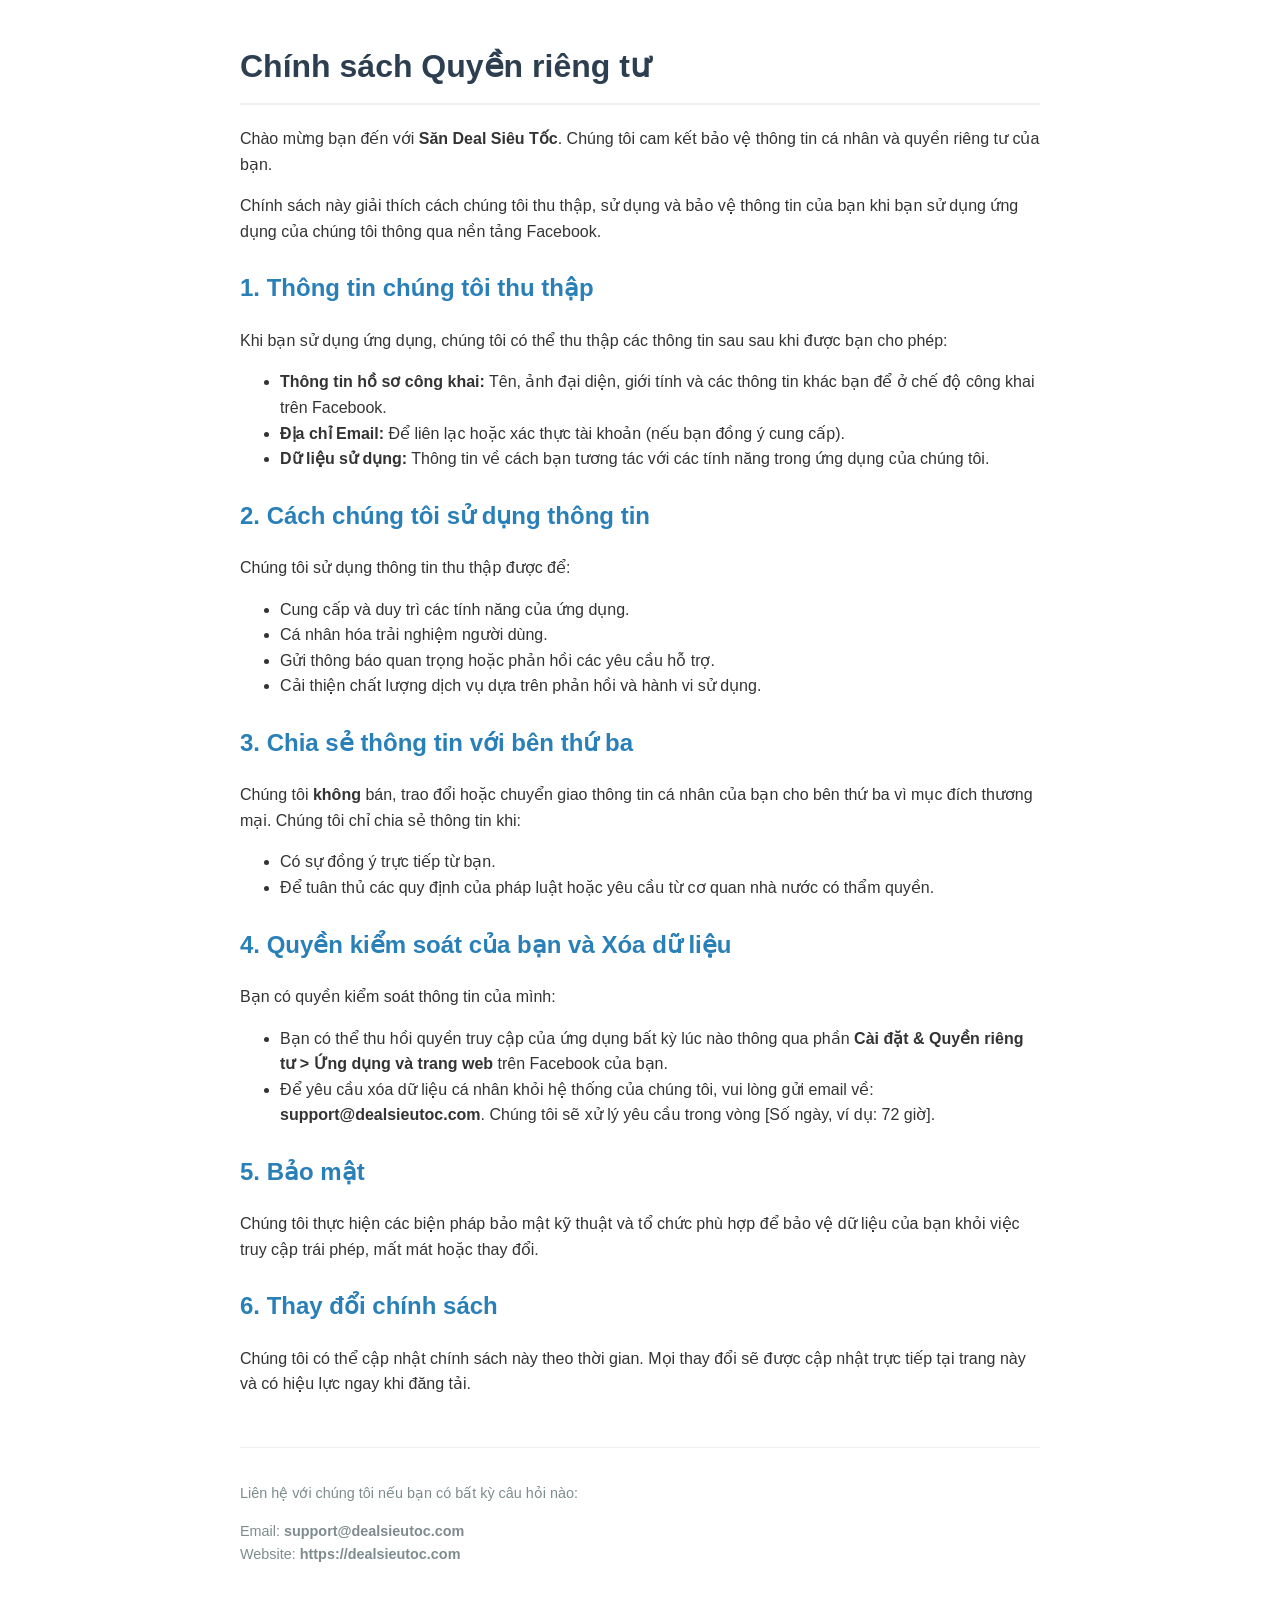
<file: privacy-policy.html>
<!DOCTYPE html>
<html lang="vi">
<head>
    <meta charset="UTF-8">
    <meta name="viewport" content="width=device-width, initial-scale=1.0">
    <title>Chính sách Quyền riêng tư</title>
    <style>
        body { font-family: Arial, sans-serif; line-height: 1.6; color: #333; max-width: 800px; margin: 0 auto; padding: 20px; }
        h1 { color: #2c3e50; border-bottom: 2px solid #eee; padding-bottom: 10px; }
        h2 { color: #2980b9; margin-top: 25px; }
        p { margin-bottom: 15px; }
        ul { margin-bottom: 15px; }
        .footer { margin-top: 50px; font-size: 0.9em; color: #7f8c8d; border-top: 1px solid #eee; padding-top: 20px; }
    </style>
</head>
<body>

    <h1>Chính sách Quyền riêng tư</h1>
    <p>Chào mừng bạn đến với <strong>Săn Deal Siêu Tốc</strong>. Chúng tôi cam kết bảo vệ thông tin cá nhân và quyền riêng tư của bạn.</p>
    <p>Chính sách này giải thích cách chúng tôi thu thập, sử dụng và bảo vệ thông tin của bạn khi bạn sử dụng ứng dụng của chúng tôi thông qua nền tảng Facebook.</p>

    <h2>1. Thông tin chúng tôi thu thập</h2>
    <p>Khi bạn sử dụng ứng dụng, chúng tôi có thể thu thập các thông tin sau sau khi được bạn cho phép:</p>
    <ul>
        <li><strong>Thông tin hồ sơ công khai:</strong> Tên, ảnh đại diện, giới tính và các thông tin khác bạn để ở chế độ công khai trên Facebook.</li>
        <li><strong>Địa chỉ Email:</strong> Để liên lạc hoặc xác thực tài khoản (nếu bạn đồng ý cung cấp).</li>
        <li><strong>Dữ liệu sử dụng:</strong> Thông tin về cách bạn tương tác với các tính năng trong ứng dụng của chúng tôi.</li>
    </ul>

    <h2>2. Cách chúng tôi sử dụng thông tin</h2>
    <p>Chúng tôi sử dụng thông tin thu thập được để:</p>
    <ul>
        <li>Cung cấp và duy trì các tính năng của ứng dụng.</li>
        <li>Cá nhân hóa trải nghiệm người dùng.</li>
        <li>Gửi thông báo quan trọng hoặc phản hồi các yêu cầu hỗ trợ.</li>
        <li>Cải thiện chất lượng dịch vụ dựa trên phản hồi và hành vi sử dụng.</li>
    </ul>

    <h2>3. Chia sẻ thông tin với bên thứ ba</h2>
    <p>Chúng tôi <strong>không</strong> bán, trao đổi hoặc chuyển giao thông tin cá nhân của bạn cho bên thứ ba vì mục đích thương mại. Chúng tôi chỉ chia sẻ thông tin khi:</p>
    <ul>
        <li>Có sự đồng ý trực tiếp từ bạn.</li>
        <li>Để tuân thủ các quy định của pháp luật hoặc yêu cầu từ cơ quan nhà nước có thẩm quyền.</li>
    </ul>

    <h2>4. Quyền kiểm soát của bạn và Xóa dữ liệu</h2>
    <p>Bạn có quyền kiểm soát thông tin của mình:</p>
    <ul>
        <li>Bạn có thể thu hồi quyền truy cập của ứng dụng bất kỳ lúc nào thông qua phần <strong>Cài đặt & Quyền riêng tư > Ứng dụng và trang web</strong> trên Facebook của bạn.</li>
        <li>Để yêu cầu xóa dữ liệu cá nhân khỏi hệ thống của chúng tôi, vui lòng gửi email về: <strong>support@dealsieutoc.com</strong>. Chúng tôi sẽ xử lý yêu cầu trong vòng [Số ngày, ví dụ: 72 giờ].</li>
    </ul>

    <h2>5. Bảo mật</h2>
    <p>Chúng tôi thực hiện các biện pháp bảo mật kỹ thuật và tổ chức phù hợp để bảo vệ dữ liệu của bạn khỏi việc truy cập trái phép, mất mát hoặc thay đổi.</p>

    <h2>6. Thay đổi chính sách</h2>
    <p>Chúng tôi có thể cập nhật chính sách này theo thời gian. Mọi thay đổi sẽ được cập nhật trực tiếp tại trang này và có hiệu lực ngay khi đăng tải.</p>

    <div class="footer">
        <p>Liên hệ với chúng tôi nếu bạn có bất kỳ câu hỏi nào:</p>
        <p>Email: <strong>support@dealsieutoc.com</strong><br>
        Website: <strong>https://dealsieutoc.com</strong><br>
        </p>
    </div>

</body>
</html>
</file>
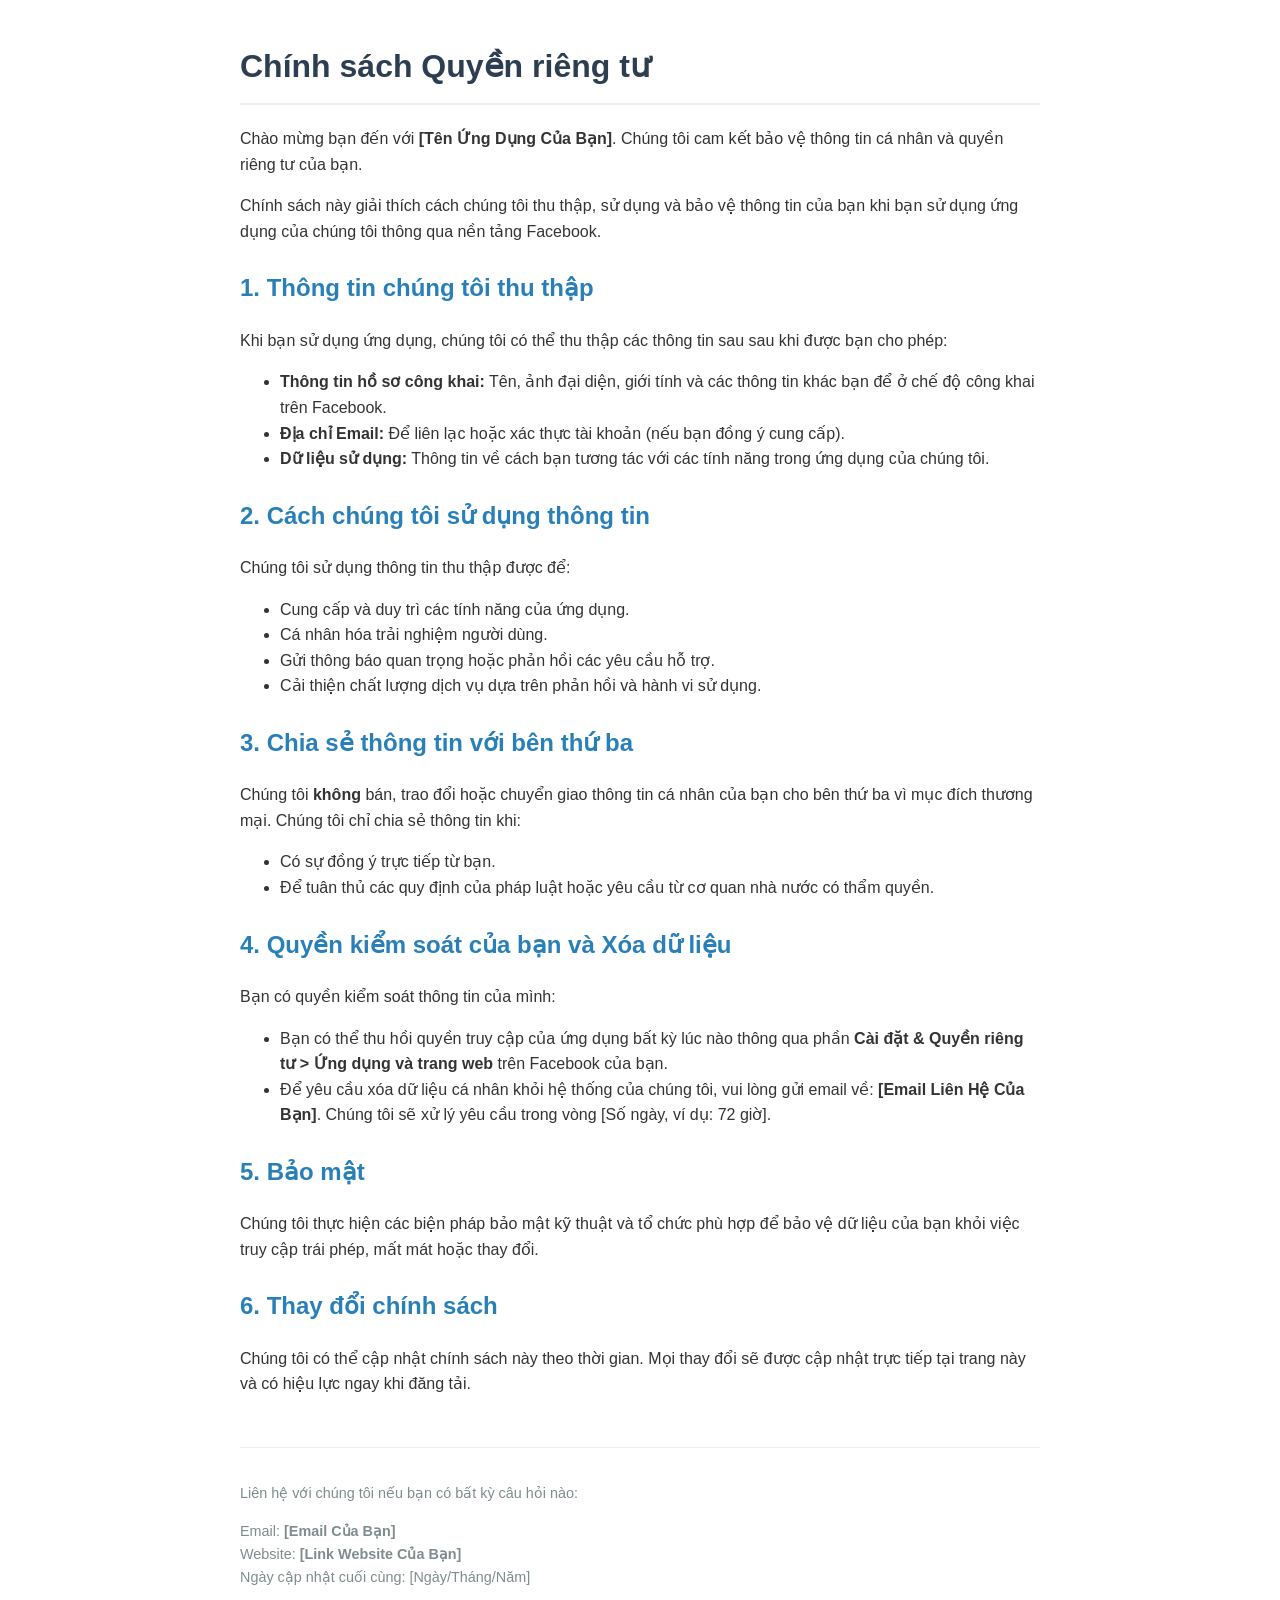
<file: Privacy-Policy.html>
<!DOCTYPE html>
<html lang="vi">
<head>
    <meta charset="UTF-8">
    <meta name="viewport" content="width=device-width, initial-scale=1.0">
    <title>Chính sách Quyền riêng tư</title>
    <style>
        body { font-family: Arial, sans-serif; line-height: 1.6; color: #333; max-width: 800px; margin: 0 auto; padding: 20px; }
        h1 { color: #2c3e50; border-bottom: 2px solid #eee; padding-bottom: 10px; }
        h2 { color: #2980b9; margin-top: 25px; }
        p { margin-bottom: 15px; }
        ul { margin-bottom: 15px; }
        .footer { margin-top: 50px; font-size: 0.9em; color: #7f8c8d; border-top: 1px solid #eee; padding-top: 20px; }
    </style>
</head>
<body>

    <h1>Chính sách Quyền riêng tư</h1>
    <p>Chào mừng bạn đến với <strong>[Tên Ứng Dụng Của Bạn]</strong>. Chúng tôi cam kết bảo vệ thông tin cá nhân và quyền riêng tư của bạn.</p>
    <p>Chính sách này giải thích cách chúng tôi thu thập, sử dụng và bảo vệ thông tin của bạn khi bạn sử dụng ứng dụng của chúng tôi thông qua nền tảng Facebook.</p>

    <h2>1. Thông tin chúng tôi thu thập</h2>
    <p>Khi bạn sử dụng ứng dụng, chúng tôi có thể thu thập các thông tin sau sau khi được bạn cho phép:</p>
    <ul>
        <li><strong>Thông tin hồ sơ công khai:</strong> Tên, ảnh đại diện, giới tính và các thông tin khác bạn để ở chế độ công khai trên Facebook.</li>
        <li><strong>Địa chỉ Email:</strong> Để liên lạc hoặc xác thực tài khoản (nếu bạn đồng ý cung cấp).</li>
        <li><strong>Dữ liệu sử dụng:</strong> Thông tin về cách bạn tương tác với các tính năng trong ứng dụng của chúng tôi.</li>
    </ul>

    <h2>2. Cách chúng tôi sử dụng thông tin</h2>
    <p>Chúng tôi sử dụng thông tin thu thập được để:</p>
    <ul>
        <li>Cung cấp và duy trì các tính năng của ứng dụng.</li>
        <li>Cá nhân hóa trải nghiệm người dùng.</li>
        <li>Gửi thông báo quan trọng hoặc phản hồi các yêu cầu hỗ trợ.</li>
        <li>Cải thiện chất lượng dịch vụ dựa trên phản hồi và hành vi sử dụng.</li>
    </ul>

    <h2>3. Chia sẻ thông tin với bên thứ ba</h2>
    <p>Chúng tôi <strong>không</strong> bán, trao đổi hoặc chuyển giao thông tin cá nhân của bạn cho bên thứ ba vì mục đích thương mại. Chúng tôi chỉ chia sẻ thông tin khi:</p>
    <ul>
        <li>Có sự đồng ý trực tiếp từ bạn.</li>
        <li>Để tuân thủ các quy định của pháp luật hoặc yêu cầu từ cơ quan nhà nước có thẩm quyền.</li>
    </ul>

    <h2>4. Quyền kiểm soát của bạn và Xóa dữ liệu</h2>
    <p>Bạn có quyền kiểm soát thông tin của mình:</p>
    <ul>
        <li>Bạn có thể thu hồi quyền truy cập của ứng dụng bất kỳ lúc nào thông qua phần <strong>Cài đặt & Quyền riêng tư > Ứng dụng và trang web</strong> trên Facebook của bạn.</li>
        <li>Để yêu cầu xóa dữ liệu cá nhân khỏi hệ thống của chúng tôi, vui lòng gửi email về: <strong>[Email Liên Hệ Của Bạn]</strong>. Chúng tôi sẽ xử lý yêu cầu trong vòng [Số ngày, ví dụ: 72 giờ].</li>
    </ul>

    <h2>5. Bảo mật</h2>
    <p>Chúng tôi thực hiện các biện pháp bảo mật kỹ thuật và tổ chức phù hợp để bảo vệ dữ liệu của bạn khỏi việc truy cập trái phép, mất mát hoặc thay đổi.</p>

    <h2>6. Thay đổi chính sách</h2>
    <p>Chúng tôi có thể cập nhật chính sách này theo thời gian. Mọi thay đổi sẽ được cập nhật trực tiếp tại trang này và có hiệu lực ngay khi đăng tải.</p>

    <div class="footer">
        <p>Liên hệ với chúng tôi nếu bạn có bất kỳ câu hỏi nào:</p>
        <p>Email: <strong>[Email Của Bạn]</strong><br>
        Website: <strong>[Link Website Của Bạn]</strong><br>
        Ngày cập nhật cuối cùng: [Ngày/Tháng/Năm]</p>
    </div>

</body>
</html>
</file>
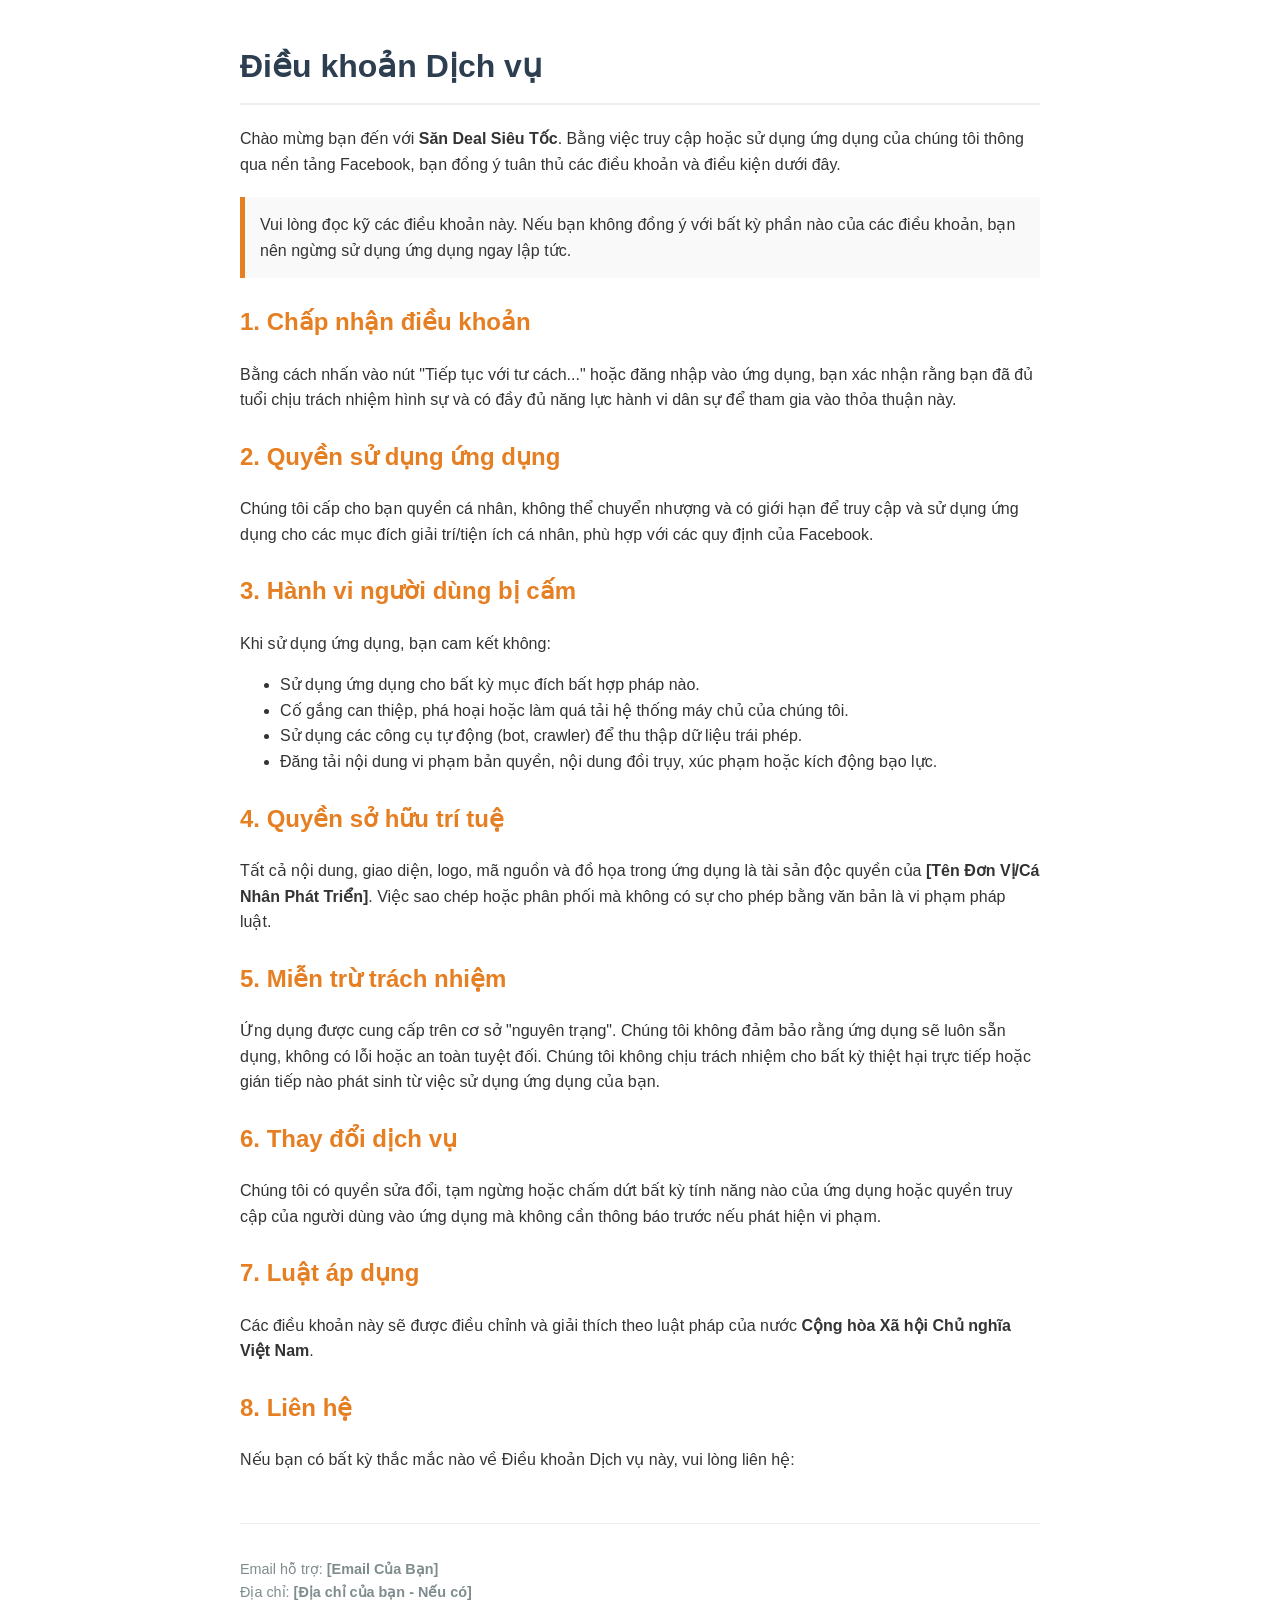
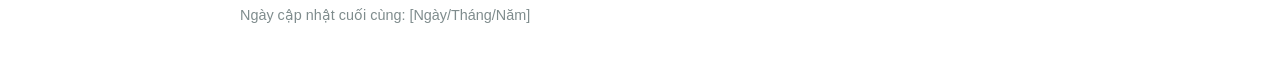
<file: terms-of-service.html>
<!DOCTYPE html>
<html lang="vi">
<head>
    <meta charset="UTF-8">
    <meta name="viewport" content="width=device-width, initial-scale=1.0">
    <title>Điều khoản Dịch vụ</title>
    <style>
        body { font-family: Arial, sans-serif; line-height: 1.6; color: #333; max-width: 800px; margin: 0 auto; padding: 20px; }
        h1 { color: #2c3e50; border-bottom: 2px solid #eee; padding-bottom: 10px; }
        h2 { color: #e67e22; margin-top: 25px; }
        p { margin-bottom: 15px; }
        ul { margin-bottom: 15px; }
        .important { background-color: #f9f9f9; padding: 15px; border-left: 5px solid #e67e22; margin: 20px 0; }
        .footer { margin-top: 50px; font-size: 0.9em; color: #7f8c8d; border-top: 1px solid #eee; padding-top: 20px; }
    </style>
</head>
<body>

    <h1>Điều khoản Dịch vụ</h1>
    <p>Chào mừng bạn đến với <strong>Săn Deal Siêu Tốc</strong>. Bằng việc truy cập hoặc sử dụng ứng dụng của chúng tôi thông qua nền tảng Facebook, bạn đồng ý tuân thủ các điều khoản và điều kiện dưới đây.</p>

    <div class="important">
        Vui lòng đọc kỹ các điều khoản này. Nếu bạn không đồng ý với bất kỳ phần nào của các điều khoản, bạn nên ngừng sử dụng ứng dụng ngay lập tức.
    </div>

    <h2>1. Chấp nhận điều khoản</h2>
    <p>Bằng cách nhấn vào nút "Tiếp tục với tư cách..." hoặc đăng nhập vào ứng dụng, bạn xác nhận rằng bạn đã đủ tuổi chịu trách nhiệm hình sự và có đầy đủ năng lực hành vi dân sự để tham gia vào thỏa thuận này.</p>

    <h2>2. Quyền sử dụng ứng dụng</h2>
    <p>Chúng tôi cấp cho bạn quyền cá nhân, không thể chuyển nhượng và có giới hạn để truy cập và sử dụng ứng dụng cho các mục đích giải trí/tiện ích cá nhân, phù hợp với các quy định của Facebook.</p>

    <h2>3. Hành vi người dùng bị cấm</h2>
    <p>Khi sử dụng ứng dụng, bạn cam kết không:</p>
    <ul>
        <li>Sử dụng ứng dụng cho bất kỳ mục đích bất hợp pháp nào.</li>
        <li>Cố gắng can thiệp, phá hoại hoặc làm quá tải hệ thống máy chủ của chúng tôi.</li>
        <li>Sử dụng các công cụ tự động (bot, crawler) để thu thập dữ liệu trái phép.</li>
        <li>Đăng tải nội dung vi phạm bản quyền, nội dung đồi trụy, xúc phạm hoặc kích động bạo lực.</li>
    </ul>

    <h2>4. Quyền sở hữu trí tuệ</h2>
    <p>Tất cả nội dung, giao diện, logo, mã nguồn và đồ họa trong ứng dụng là tài sản độc quyền của <strong>[Tên Đơn Vị/Cá Nhân Phát Triển]</strong>. Việc sao chép hoặc phân phối mà không có sự cho phép bằng văn bản là vi phạm pháp luật.</p>

    <h2>5. Miễn trừ trách nhiệm</h2>
    <p>Ứng dụng được cung cấp trên cơ sở "nguyên trạng". Chúng tôi không đảm bảo rằng ứng dụng sẽ luôn sẵn dụng, không có lỗi hoặc an toàn tuyệt đối. Chúng tôi không chịu trách nhiệm cho bất kỳ thiệt hại trực tiếp hoặc gián tiếp nào phát sinh từ việc sử dụng ứng dụng của bạn.</p>

    <h2>6. Thay đổi dịch vụ</h2>
    <p>Chúng tôi có quyền sửa đổi, tạm ngừng hoặc chấm dứt bất kỳ tính năng nào của ứng dụng hoặc quyền truy cập của người dùng vào ứng dụng mà không cần thông báo trước nếu phát hiện vi phạm.</p>

    <h2>7. Luật áp dụng</h2>
    <p>Các điều khoản này sẽ được điều chỉnh và giải thích theo luật pháp của nước <strong>Cộng hòa Xã hội Chủ nghĩa Việt Nam</strong>.</p>

    <h2>8. Liên hệ</h2>
    <p>Nếu bạn có bất kỳ thắc mắc nào về Điều khoản Dịch vụ này, vui lòng liên hệ:</p>
    
    <div class="footer">
        <p>Email hỗ trợ: <strong>[Email Của Bạn]</strong><br>
        Địa chỉ: <strong>[Địa chỉ của bạn - Nếu có]</strong><br>
        Ngày cập nhật cuối cùng: [Ngày/Tháng/Năm]</p>
    </div>

</body>
</html>
</file>
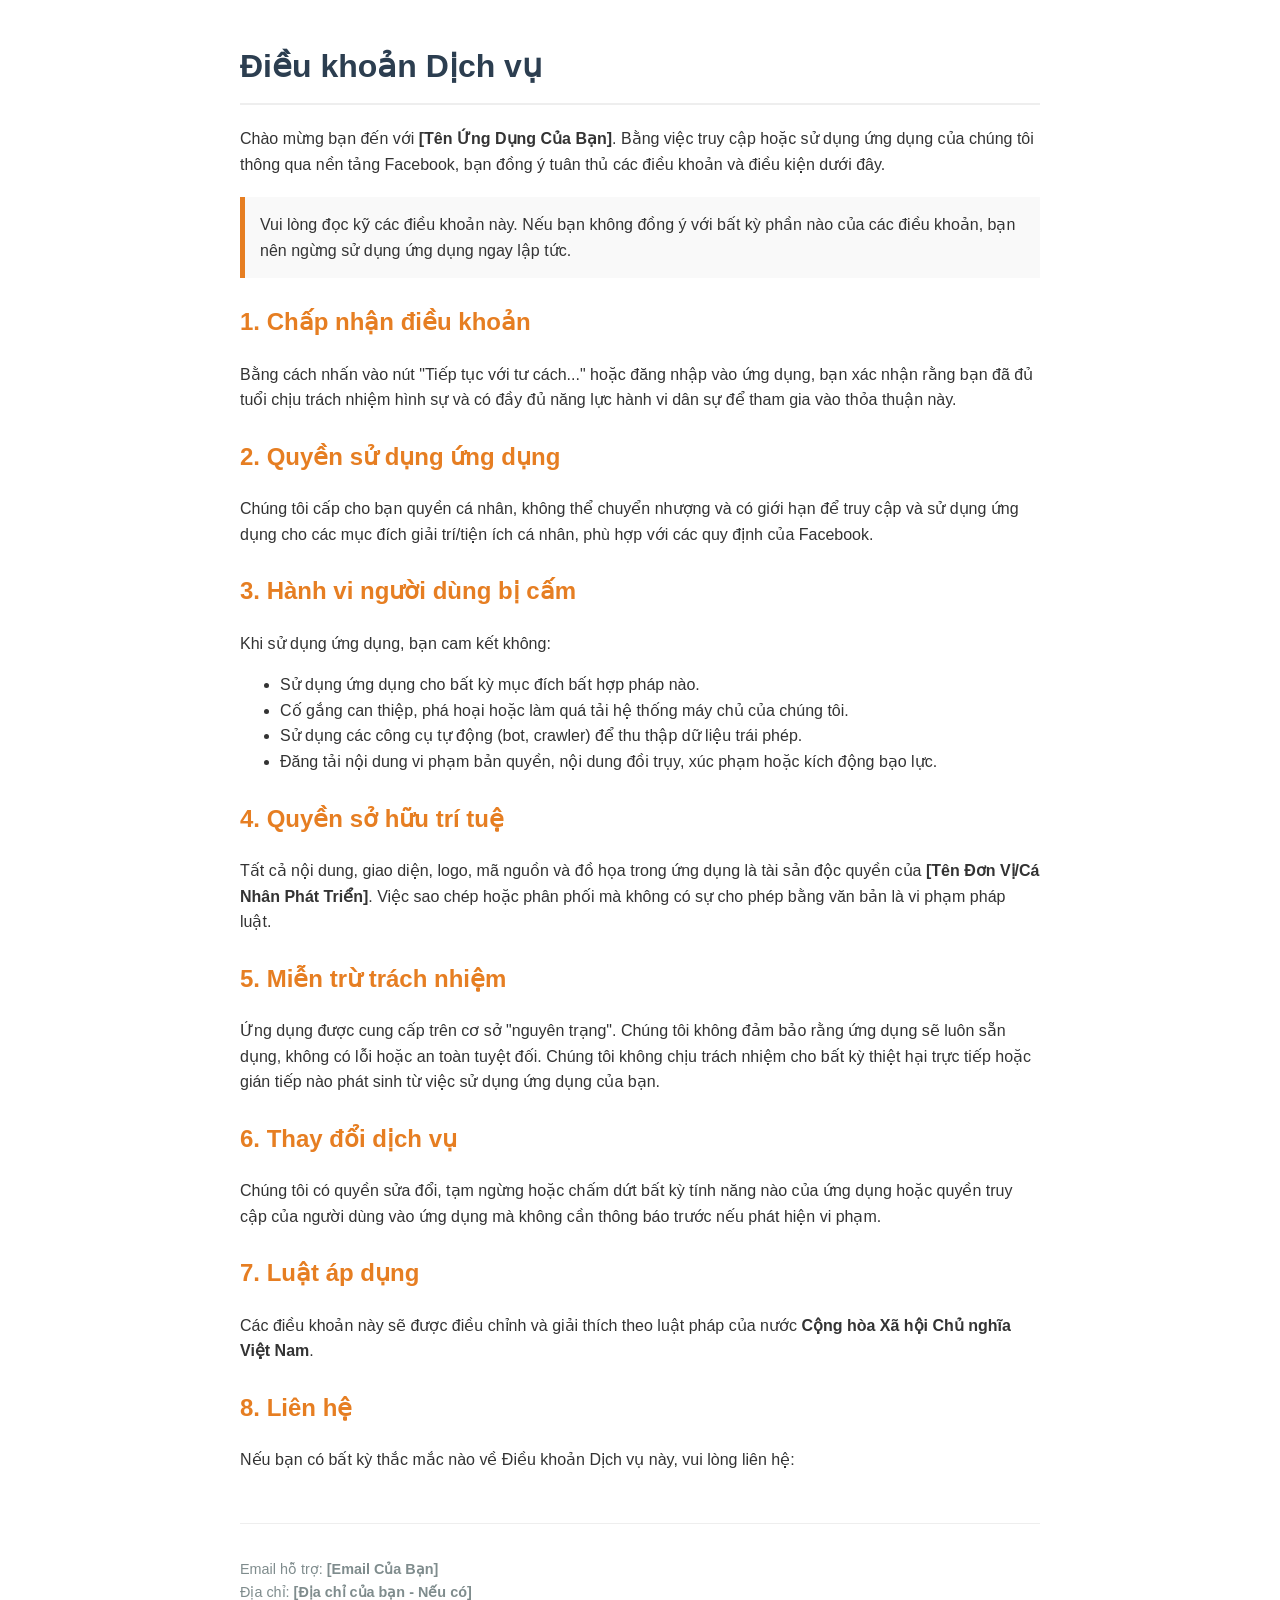
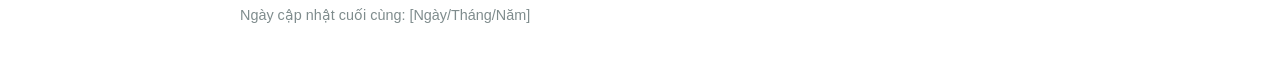
<file: Terms-of-Service.html>
<!DOCTYPE html>
<html lang="vi">
<head>
    <meta charset="UTF-8">
    <meta name="viewport" content="width=device-width, initial-scale=1.0">
    <title>Điều khoản Dịch vụ</title>
    <style>
        body { font-family: Arial, sans-serif; line-height: 1.6; color: #333; max-width: 800px; margin: 0 auto; padding: 20px; }
        h1 { color: #2c3e50; border-bottom: 2px solid #eee; padding-bottom: 10px; }
        h2 { color: #e67e22; margin-top: 25px; }
        p { margin-bottom: 15px; }
        ul { margin-bottom: 15px; }
        .important { background-color: #f9f9f9; padding: 15px; border-left: 5px solid #e67e22; margin: 20px 0; }
        .footer { margin-top: 50px; font-size: 0.9em; color: #7f8c8d; border-top: 1px solid #eee; padding-top: 20px; }
    </style>
</head>
<body>

    <h1>Điều khoản Dịch vụ</h1>
    <p>Chào mừng bạn đến với <strong>[Tên Ứng Dụng Của Bạn]</strong>. Bằng việc truy cập hoặc sử dụng ứng dụng của chúng tôi thông qua nền tảng Facebook, bạn đồng ý tuân thủ các điều khoản và điều kiện dưới đây.</p>

    <div class="important">
        Vui lòng đọc kỹ các điều khoản này. Nếu bạn không đồng ý với bất kỳ phần nào của các điều khoản, bạn nên ngừng sử dụng ứng dụng ngay lập tức.
    </div>

    <h2>1. Chấp nhận điều khoản</h2>
    <p>Bằng cách nhấn vào nút "Tiếp tục với tư cách..." hoặc đăng nhập vào ứng dụng, bạn xác nhận rằng bạn đã đủ tuổi chịu trách nhiệm hình sự và có đầy đủ năng lực hành vi dân sự để tham gia vào thỏa thuận này.</p>

    <h2>2. Quyền sử dụng ứng dụng</h2>
    <p>Chúng tôi cấp cho bạn quyền cá nhân, không thể chuyển nhượng và có giới hạn để truy cập và sử dụng ứng dụng cho các mục đích giải trí/tiện ích cá nhân, phù hợp với các quy định của Facebook.</p>

    <h2>3. Hành vi người dùng bị cấm</h2>
    <p>Khi sử dụng ứng dụng, bạn cam kết không:</p>
    <ul>
        <li>Sử dụng ứng dụng cho bất kỳ mục đích bất hợp pháp nào.</li>
        <li>Cố gắng can thiệp, phá hoại hoặc làm quá tải hệ thống máy chủ của chúng tôi.</li>
        <li>Sử dụng các công cụ tự động (bot, crawler) để thu thập dữ liệu trái phép.</li>
        <li>Đăng tải nội dung vi phạm bản quyền, nội dung đồi trụy, xúc phạm hoặc kích động bạo lực.</li>
    </ul>

    <h2>4. Quyền sở hữu trí tuệ</h2>
    <p>Tất cả nội dung, giao diện, logo, mã nguồn và đồ họa trong ứng dụng là tài sản độc quyền của <strong>[Tên Đơn Vị/Cá Nhân Phát Triển]</strong>. Việc sao chép hoặc phân phối mà không có sự cho phép bằng văn bản là vi phạm pháp luật.</p>

    <h2>5. Miễn trừ trách nhiệm</h2>
    <p>Ứng dụng được cung cấp trên cơ sở "nguyên trạng". Chúng tôi không đảm bảo rằng ứng dụng sẽ luôn sẵn dụng, không có lỗi hoặc an toàn tuyệt đối. Chúng tôi không chịu trách nhiệm cho bất kỳ thiệt hại trực tiếp hoặc gián tiếp nào phát sinh từ việc sử dụng ứng dụng của bạn.</p>

    <h2>6. Thay đổi dịch vụ</h2>
    <p>Chúng tôi có quyền sửa đổi, tạm ngừng hoặc chấm dứt bất kỳ tính năng nào của ứng dụng hoặc quyền truy cập của người dùng vào ứng dụng mà không cần thông báo trước nếu phát hiện vi phạm.</p>

    <h2>7. Luật áp dụng</h2>
    <p>Các điều khoản này sẽ được điều chỉnh và giải thích theo luật pháp của nước <strong>Cộng hòa Xã hội Chủ nghĩa Việt Nam</strong>.</p>

    <h2>8. Liên hệ</h2>
    <p>Nếu bạn có bất kỳ thắc mắc nào về Điều khoản Dịch vụ này, vui lòng liên hệ:</p>
    
    <div class="footer">
        <p>Email hỗ trợ: <strong>[Email Của Bạn]</strong><br>
        Địa chỉ: <strong>[Địa chỉ của bạn - Nếu có]</strong><br>
        Ngày cập nhật cuối cùng: [Ngày/Tháng/Năm]</p>
    </div>

</body>
</html>
</file>
